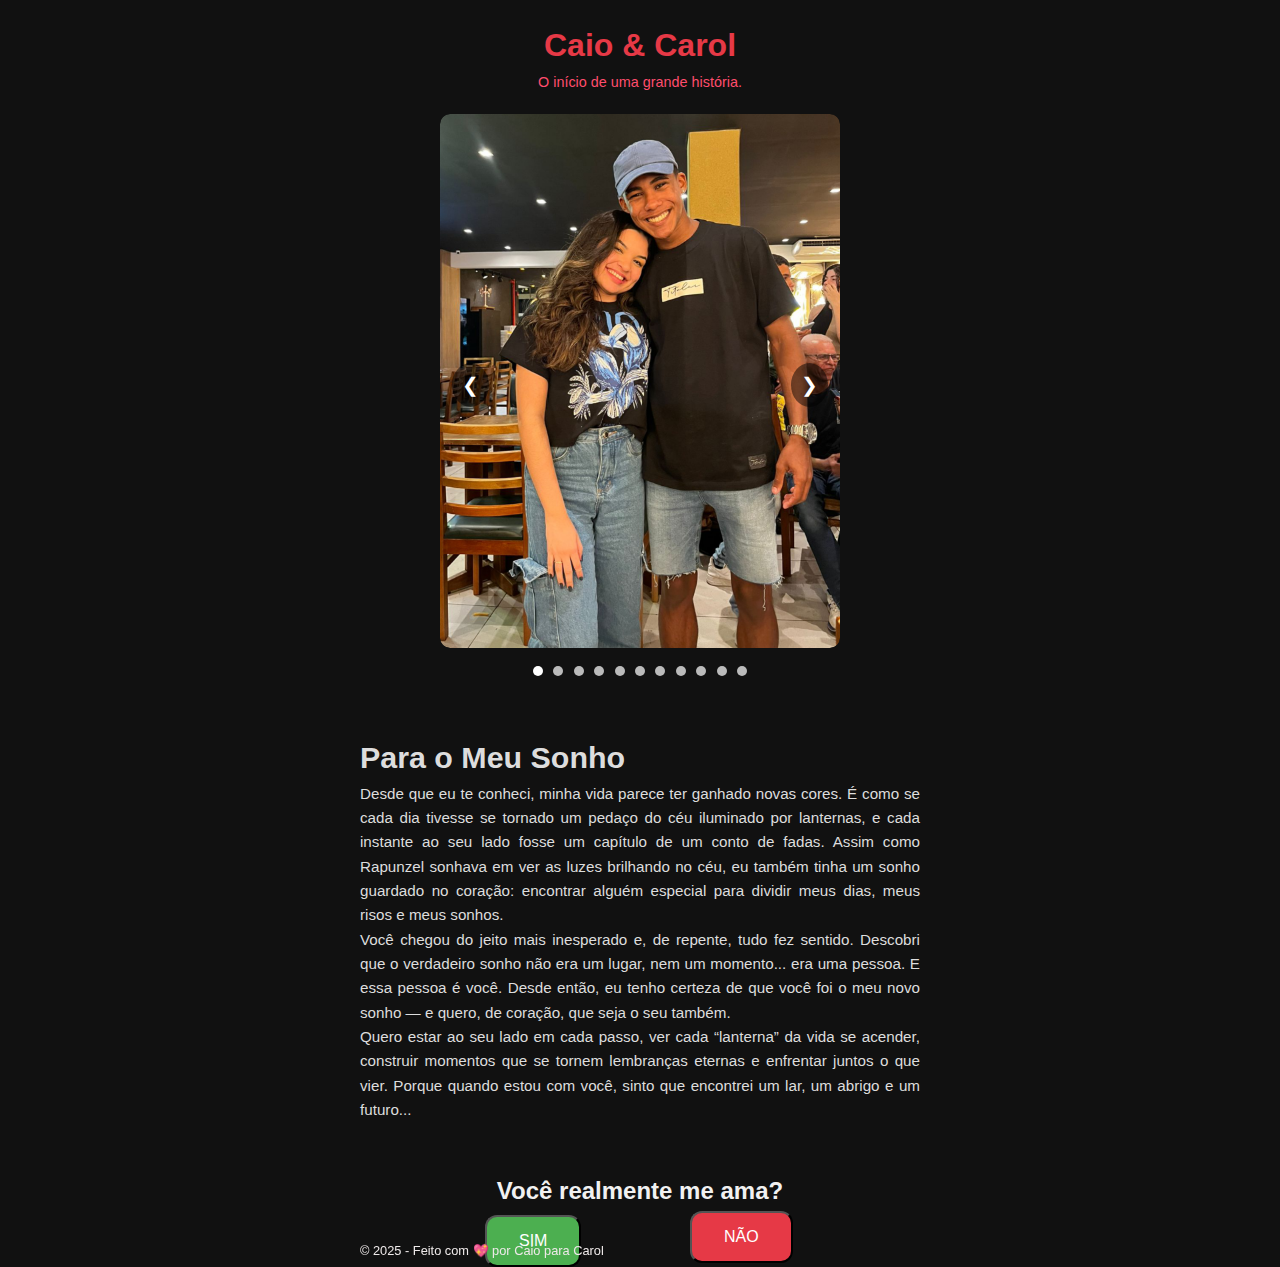
<file: index.html>
<!DOCTYPE html>
<html lang="pt-BR">
<head>
  <meta charset="UTF-8">
  <meta name="viewport" content="width=device-width, initial-scale=1.0">
  <title>Caio & Carol</title>
  <link rel="stylesheet" href="style.css">
</head>
<body>
  <div class="container">

    <!-- Cabeçalho -->
    <header>
      <h1>Caio & Carol</h1>
      <p>O início de uma grande história.</p>
    </header>

    <!-- Carrossel -->
    <div class="carousel">
      <button class="prev">&#10094;</button>
      <div class="slides">
        <img src="1.png" alt="Foto 1">
        <img src="2.png" alt="Foto 2">
        <img src="3.png" alt="Foto 3">
        <img src="4.png" alt="Foto 4">
        <img src="5.png" alt="Foto 5">
        <img src="6.png" alt="Foto 6">
        <img src="7.png" alt="Foto 7">
        <img src="8.png" alt="Foto 8">
        <img src="9.png" alt="Foto 9">
        <img src="10.png" alt="Foto 10">
        <img src="11.png" alt="Foto 10">
      </div>
      <button class="next">&#10095;</button>
    </div>

    <!-- Indicadores -->
    <div class="dots">
      <span class="dot active"></span>
      <span class="dot"></span>
      <span class="dot"></span>
      <span class="dot"></span>
      <span class="dot"></span>
      <span class="dot"></span>
      <span class="dot"></span>
      <span class="dot"></span>
      <span class="dot"></span>
      <span class="dot"></span>
      <span class="dot"></span>
    </div>

    <!-- Texto principal -->
    <section class="texto">
      <h1>Para o Meu Sonho</h1>
      <p>
        Desde que eu te conheci, minha vida parece ter ganhado novas cores. É como se cada dia tivesse se tornado um pedaço do céu iluminado por lanternas, e cada instante ao seu lado fosse um capítulo de um conto de fadas. Assim como Rapunzel sonhava em ver as luzes brilhando no céu, eu também tinha um sonho guardado no coração: encontrar alguém especial para dividir meus dias, meus risos e meus sonhos.
      </p>
      <p>
        Você chegou do jeito mais inesperado e, de repente, tudo fez sentido. Descobri que o verdadeiro sonho não era um lugar, nem um momento... era uma pessoa. E essa pessoa é você. Desde então, eu tenho certeza de que você foi o meu novo sonho — e quero, de coração, que seja o seu também.
      </p>
      <p>
        Quero estar ao seu lado em cada passo, ver cada “lanterna” da vida se acender, construir momentos que se tornem lembranças eternas e enfrentar juntos o que vier. Porque quando estou com você, sinto que encontrei um lar, um abrigo e um futuro...
      </p>
    </section>

    <h2>Você realmente me ama?</h2>
    <a href="sim.html">
    <div class="botão">
        <Button class="btnyes" >SIM</Button>
        
    </div>
    </a>
    <div class="botão">
    
      <BUTTon id='btn' onmouseover="desvia(this)" class="btnno">NÃO    </BUTTon>
    </div>

    <!-- Rodapé -->
    <footer class="footer">
      <p>© 2025 - Feito com 💖 por Caio para Carol</p>
    </footer>

  </div>
  <script src="script.js"></script>
</body>
</html>
</file>
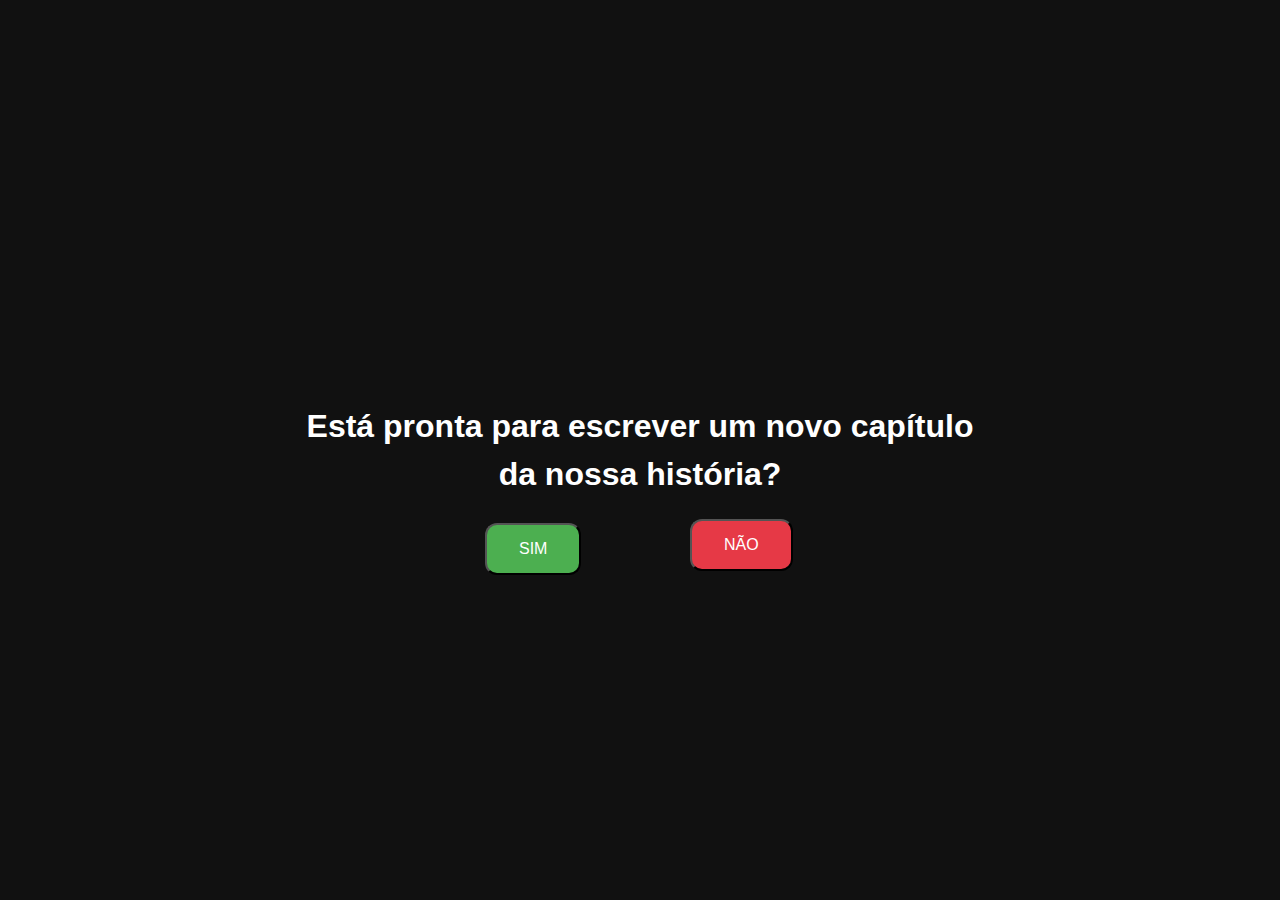
<file: sim.html>
<!DOCTYPE html>
<html lang="pt-BR">
<head>
  <meta charset="UTF-8">
  <meta name="viewport" content="width=device-width, initial-scale=1.0">
  <title>Caio & Carol</title>
  <link rel="stylesheet" href="sim.css">
</head>
<body>
  <div class="container">
    <h1>Está pronta para escrever um novo capítulo da nossa história?</h1>

    <a href="sim2.html">
    <div class="botão">
        <Button class="btnyes" >SIM</Button>
        
    </div>
    </a>
    <div class="botão">
    
      <BUTTon id='btn' onmouseover="desvia(this)" class="btnno">NÃO    </BUTTon>
    </div>

  </div>
  <script src="script.js"></script>
</body>
</html>
</file>
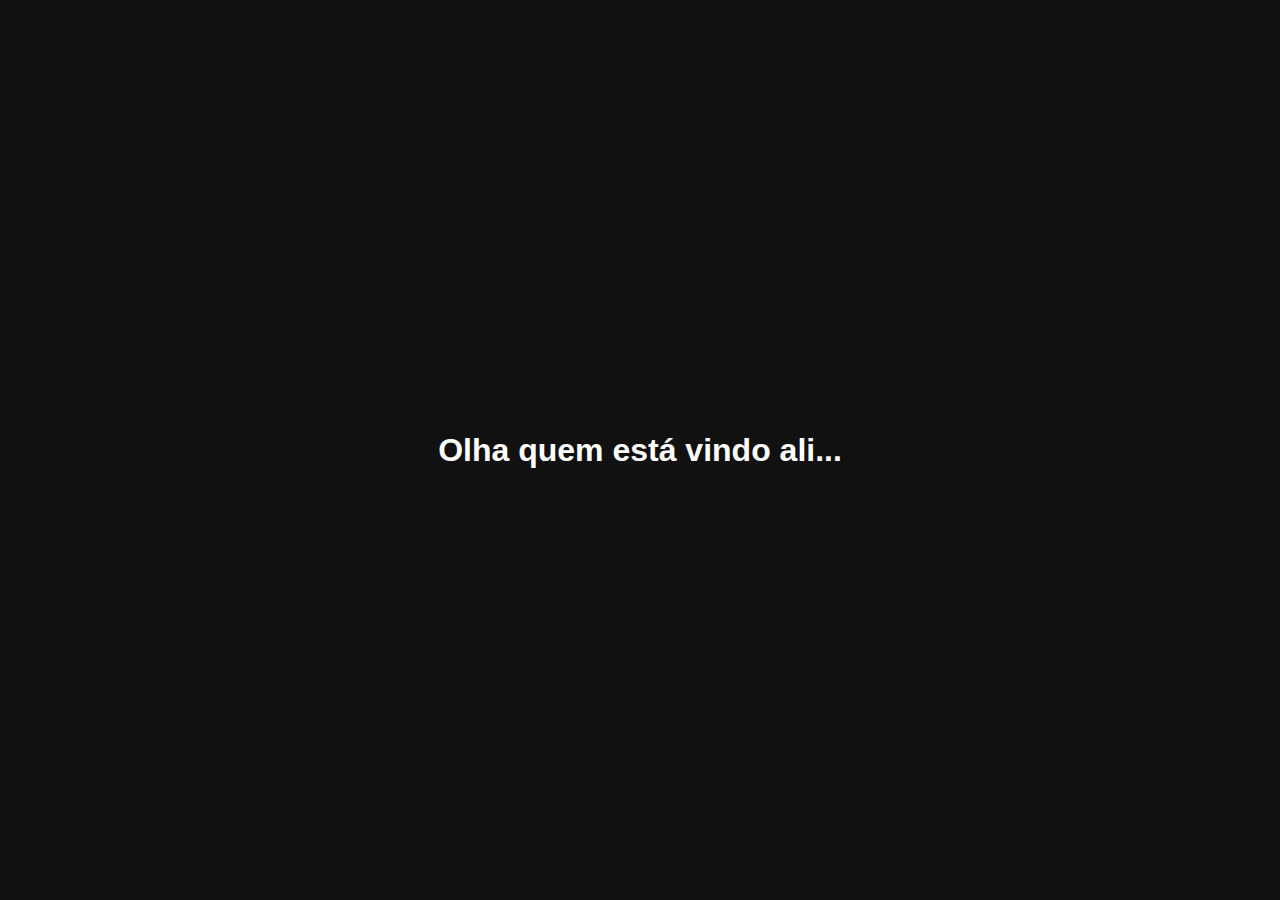
<file: sim2.html>
<!DOCTYPE html>
<html lang="en">
<head>
    <meta charset="UTF-8">
    <meta name="viewport" content="width=device-width, initial-scale=1.0">
    <link rel="stylesheet" href="sim2.css">
    <title>Caio & Carol</title>
</head>
<body>
    <h1>Olha quem está vindo ali...</h1>
</body>

</html>
</file>
<file: sim.css>
body {
  margin: 0;
  padding: 0;
  background-color: #111;
  color: #fff;
  height: 100vh;
  display: flex;
  align-items: center;
  justify-content: center;
  font-family: 'Poppins', sans-serif;
  text-align: center;
}

h1 {
  font-size: 2rem;
  line-height: 1.5;
  max-width: 700px;
  animation: brilho 2s ease-in-out infinite alternate;
}

@keyframes brilho {
  from {
    text-shadow: 0 0 10px #fff, 0 0 20px #ff00ff;
  }
  to {
    text-shadow: 0 0 20px #ff99ff, 0 0 40px #ff00ff;
  }
}
button {
  background-color: #e63946;
  color: white;
  padding: 15px 32px;
  text-align: center;
  text-decoration: none;
  display: inline-block;
  font-size: 16px;
  margin: 4px 2px;
  cursor: pointer;
  border-radius: 12px;
}

.btnyes {
  background-color: #4CAF50; /* Green */
  margin-left: -155px;
  position: absolute;
  margin-top: px;    
  
}
.btnno {
position: absolute;
margin-left: 50px;
margin-top: auto;
}
</file>
<file: sim2.css>
body {
  margin: 0;
  padding: 0;
  background-color: #111;
  color: #fff;
  height: 100vh;
  display: flex;
  align-items: center;
  justify-content: center;
  font-family: 'Poppins', sans-serif;
  text-align: center;
}
</file>
<file: style.css>
/* Reset */
* {
  margin: 0;
  padding: 0;
  box-sizing: border-box;
}

body {
  font-family:'Lucida Sans', 'Lucida Sans Regular', 'Lucida Grande', 'Lucida Sans Unicode', Geneva, Verdana, sans-serif;
  background-color: #111;
  color: #f1f1f1;
  line-height: 1.6;
  align-items: center;
  text-align: center;
}

.container {
  max-width: 600px;
  margin: auto;
  padding: 20px;
}

/* Cabeçalho */
header h1 {
  color: #e63946;
  font-size: 2rem;
  font-weight: bold;
}

header p {
  font-size: 0.9rem;
  color: #ff4d6d;
  margin-bottom: 20px;
}

/* Carrossel */
.carousel {
  position: relative;
  max-width: 400px;
  margin: auto;
  overflow: hidden;
  border-radius: 10px;
}

.slides {
  display: flex;
  transition: transform 0.5s ease-in-out;
}

.slides img {
  width: 100%;
  height: 100%;
  border-radius: 10px;
}

/* Botões */
.prev{
  position: absolute;
  top: 50%;
  transform: translateY(-50%);
  background: rgba(0,0,0,0.5);
  border: none;
  padding: 10px;
  cursor: pointer;
  font-size: 20px;
  color: #fff;
  border-radius: 50%;
}
.next {
  position: absolute;
  top: 50%;
  transform: translateY(-50%);
  background: rgba(0,0,0,0.5);
  border: none;
  padding: 10px;
  cursor: pointer;
  font-size: 20px;
  color: #fff;
  border-radius: 50%;
}v, 

.prev { left: 10px; }
.next { right: 10px; }

/* Dots */
.dots {
  text-align: center;
  margin: 10px 0;
}

.dot {
  height: 10px;
  width: 10px;
  margin: 0 3px;
  background-color: #bbb;
  border-radius: 50%;
  display: inline-block;
  transition: 0.3s;
  cursor: pointer;
}

.dot.active {
  background-color: #fff;
}

/* Texto */
.texto {
  text-align: justify;
  align-items: justify;
  margin: 50px auto;
  text-align: justify;
  color: #ddd;
  font-size: 0.95rem;
}

/* Rodapé */
footer {
  margin-top: 30px;
  font-size: 0.8rem;
  color: #4e4e4e;
}

.footer {
  margin-top: 30px;
  font-size: 0.8rem;
  color: #eee9e9;
position: fixed;}

button {
  background-color: #e63946;
  color: white;
  padding: 15px 32px;
  text-align: center;
  text-decoration: none;
  display: inline-block;
  font-size: 16px;
  margin: 4px 2px;
  cursor: pointer;
  border-radius: 12px;
}

.btnyes {
  background-color: #4CAF50; /* Green */
  margin-left: -155px;
  position: absolute;
  margin-top: px;    
  
}
.btnno {
position: absolute;
margin-left: 50px;
margin-top: auto;
}
</file>
